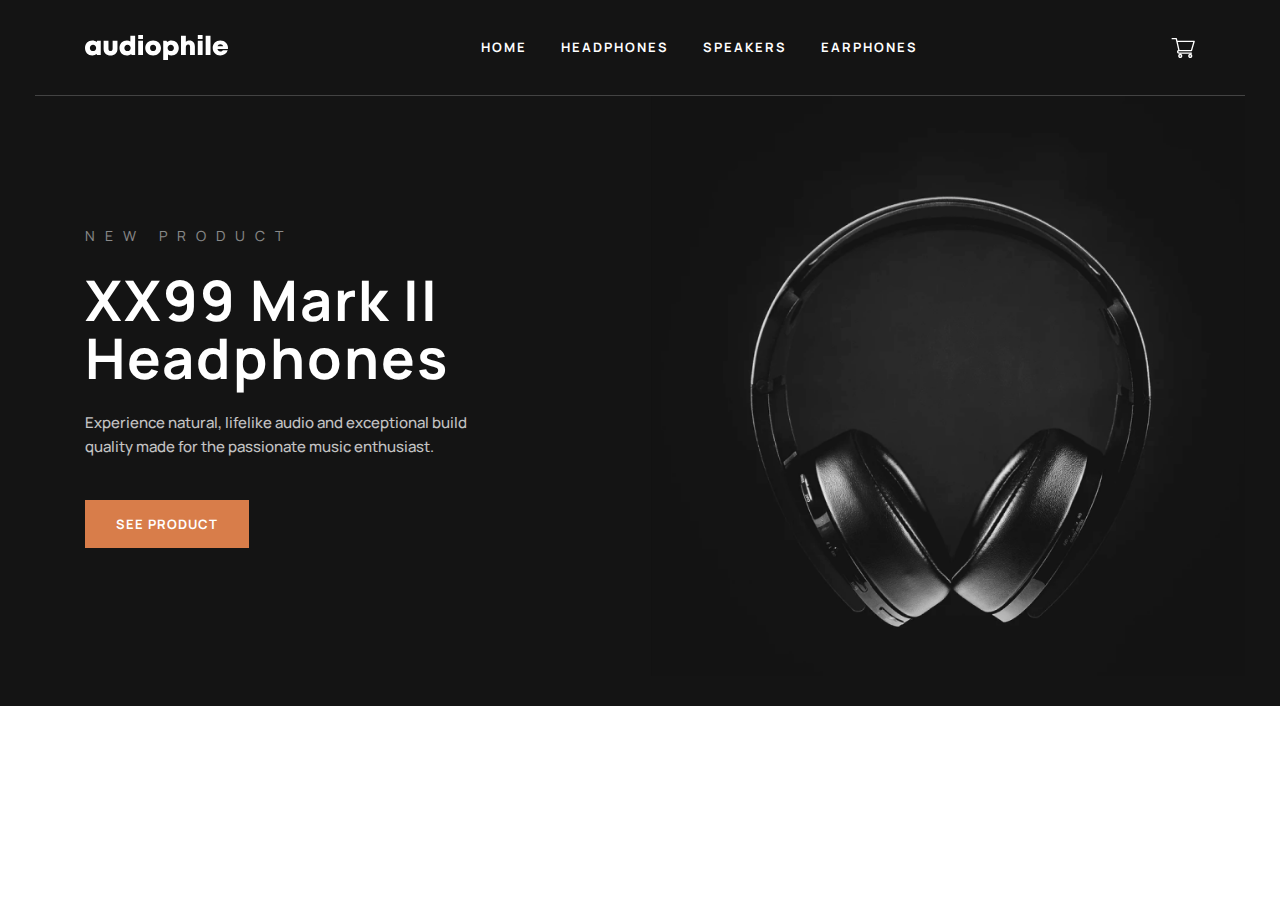
<file: index.html>
<!DOCTYPE html>
<html lang="en">
  <head>
    <meta charset="UTF-8" />
    <meta name="viewport" content="width=device-width, initial-scale=1.0" />
    <title>Project Name</title>
    <link rel="stylesheet" href="./css/style.css" />
    <link rel="stylesheet" href="https://cdnjs.cloudflare.com/ajax/libs/font-awesome/6.4.2/css/all.min.css" integrity="sha512-z3gLpd7yknf1YoNbCzqRKc4qyor8gaKU1qmn+CShxbuBusANI9QpRohGBreCFkKxLhei6S9CQXFEbbKuqLg0DA==" crossorigin="anonymous" referrerpolicy="no-referrer" />
  </head>
  <body>
    <!-- HEADER START -->
    <header class="header">
      <div class="header__container container">

        <button class="header__nav__container">
            <i class="fa-solid fa-bars"></i>
        </button>

        <!-- LOGO -->
        <a class="site-logo" href="">
          <img
            class="site-logo__image"
            src="./images/audiophile-white-logo.svg"
            alt="audiophile-white-logo"
            width="143"
            height="25"
          />
        </a>

        <!-- NAVBAR -->
        <nav class="sitenav">
          <ul class="sitenav__list">
            <li><a href="">Home</a></li>
            <li><a href="">HEADPHONES</a></li>
            <li><a href="">SPEAKERS</a></li>
            <li><a href="">EARPHONES</a></li>
          </ul>
        </nav>

        <!-- SHOP ICON -->
        <button class="header__btn">
          <img
            class="header__btn__image"
            src="./images/shopping-icon.svg"
            alt=""
          />
        </button>
        
      </div>
    </header>
    <!-- HEADER END -->

    <!-- MAIN START-->
    <main class="main">
      <section class="hero">
        <div class="hero__container container">
          <div class="hero__content">
            <p class="hero__overline overline">NEW PRODUCT</p>
            <h1 class="hero__title">XX99 Mark II Headphones</h1>
            <p class="hero__description">Experience natural, lifelike audio and exceptional build quality made for the passionate music enthusiast.</p>
            <a  class="hero__btn btn brown-btn" href="">See Product</a>
          </div>
        </div>
      </section>
    </main>
    <!-- MAIN END-->

    <!-- FOOTER START -->
    <footer class="footer"></footer>
    <!-- FOOTER END -->
  </body>
</html>
</file>
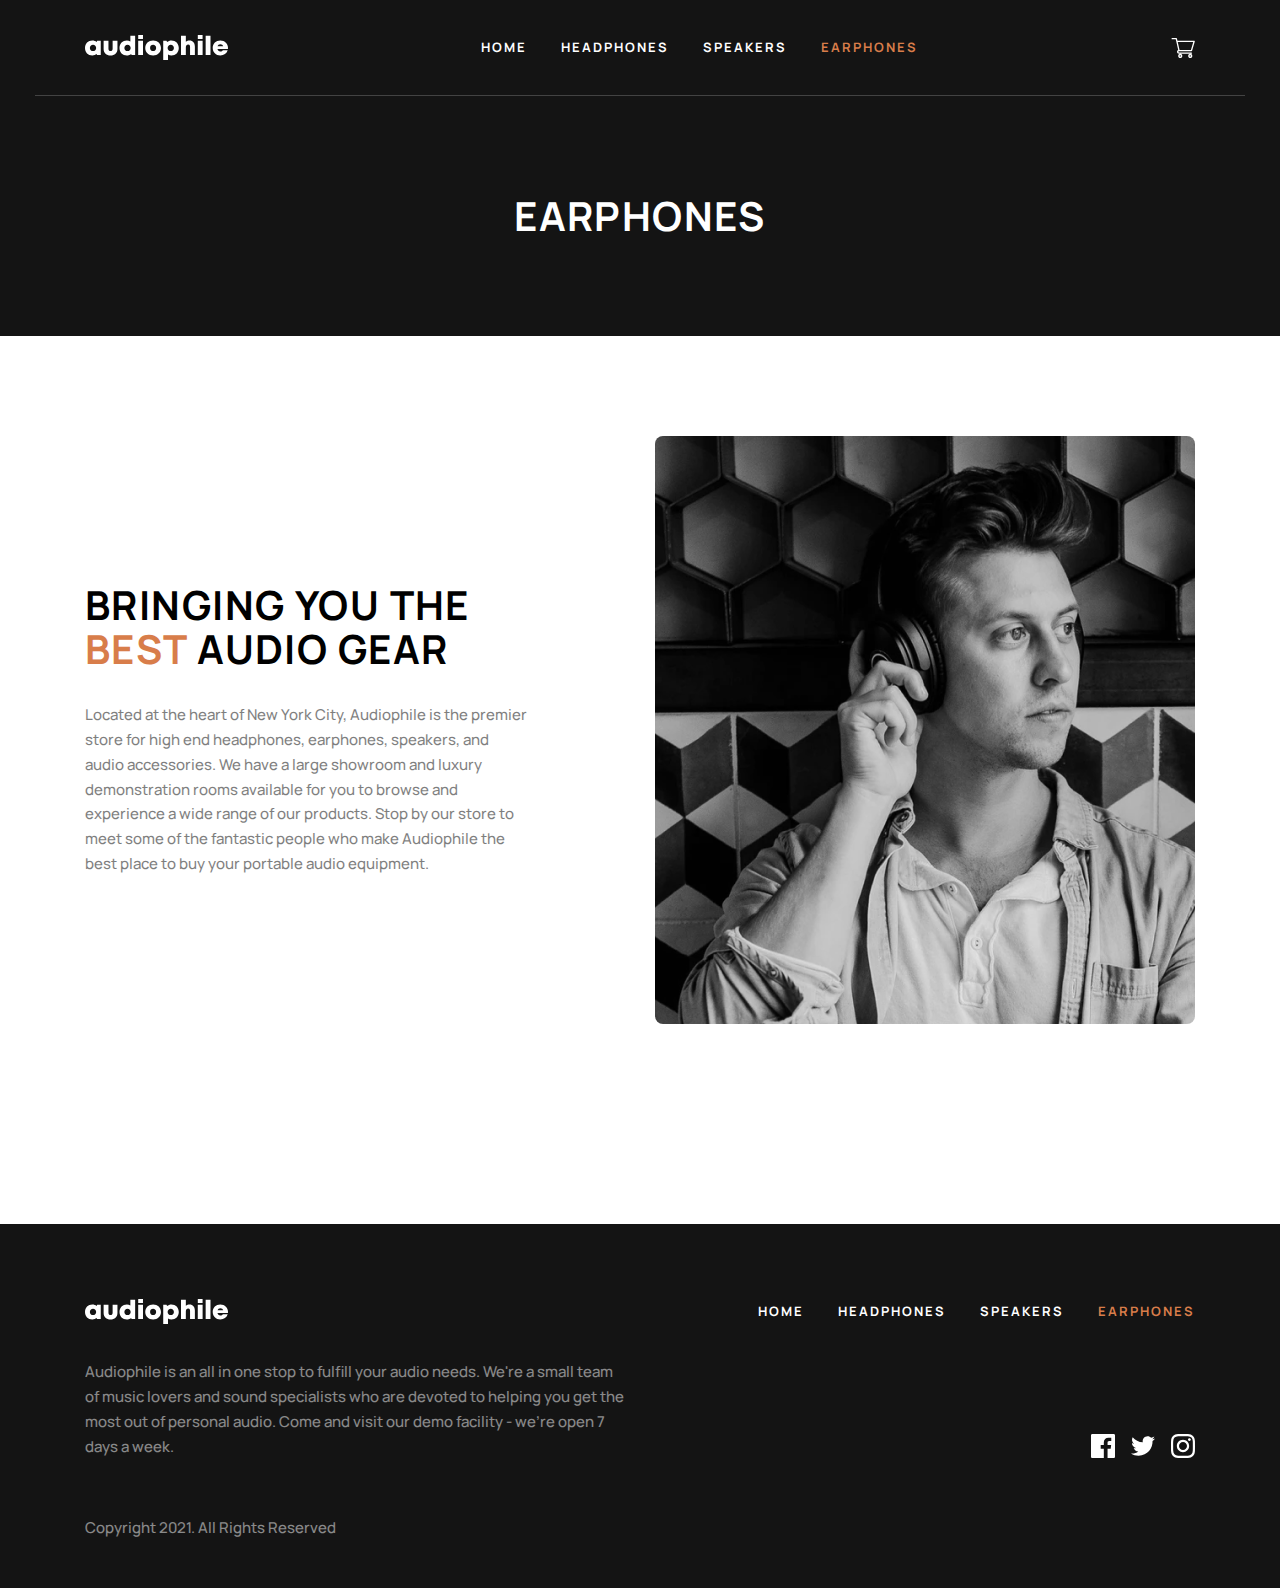
<file: earphones.html>
<!DOCTYPE html>
<html lang="en">
  <head>
    <meta charset="UTF-8" />
    <meta name="viewport" content="width=\, initial-scale=1.0" />
    <title>Speakers</title>
    <link rel="stylesheet" href="./css/style.css" />
    <link rel="stylesheet" href="https://cdnjs.cloudflare.com/ajax/libs/font-awesome/6.4.2/css/all.min.css" integrity="sha512-z3gLpd7yknf1YoNbCzqRKc4qyor8gaKU1qmn+CShxbuBusANI9QpRohGBreCFkKxLhei6S9CQXFEbbKuqLg0DA==" crossorigin="anonymous" referrerpolicy="no-referrer" />
  </head>
  <body>
    <!-- HEADER START -->
    <header class="header">
      <div class="header__container container">
        <button class="header__nav__container">
          <i class="fa-solid fa-bars"></i>
        </button>

        <!-- LOGO -->
        <a class="site-logo" href="./index.html">
          <img
            class="site-logo__image"
            src="./images/audiophile-white-logo.svg"
            alt="audiophile-white-logo"
            width="143"
            height="25"
          />
        </a>

        <!-- NAVBAR -->
        <nav class="sitenav">
          <ul class="sitenav__list">
            <li><a href="./index.html">Home</a></li>
            <li><a href="./headphone.html">HEADPHONES</a></li>
            <li><a href="./speakers.html">SPEAKERS</a></li>
            <li><a id="active" href="#">EARPHONES</a></li>
          </ul>
        </nav>

        <!-- SHOP ICON -->
        <button class="header__btn">
          <img
            class="header__btn__image"
            src="./images/shopping-icon.svg"
            alt=""
          />
        </button>
      </div>
    </header>
    <main class="main">
      <section class="hero__category">
        <div class="hero__category__container container">
          <h2 class="hero__category__title">
            EARPHONES</h2>
        </div>
      </section>


      <!-- GLOBAL ARTICLE START -->
      <article class="global__info">
        <div class="global__info__container container">
          <div class="global__info__content">
            <h2 class="global__info__title">Bringing you the <span class="brown-text">best</span> audio gear</h2>
            <p class="global__info__description">Located at the heart of New York City, Audiophile is the premier store for high end headphones, earphones, speakers, and audio accessories. We have a large showroom and luxury demonstration rooms available for you to browse and experience a wide range of our products. Stop by our store to meet some of the fantastic people who make Audiophile the best place to buy your portable audio equipment.</p>
          </div>

          <picture>

            <source media="(max-width: 480px)" srcset="./images/global-info-image.png">
            <source media="(max-width: 996px)" srcset="./images/global-info-image-tablet.png">

            <img class="global__info__image" src="./images/global-info-image.png" alt="A man listing songs with a earphones" width="540" height="588">
          </picture>
        </div>
      </article>
      <!-- GLOBAL ARTICLE END -->
    </main>

    <!-- FOOTER START -->
    <footer class="footer">
      <div class="footer__container container">
        <div class="footer__nav">
          <a class="site-logo" href="">
            <img
              class="site-logo__image"
              src="./images/audiophile-white-logo.svg"
              alt="audiophile-white-logo"
              width="143"
              height="25"
            />
          </a>

          <!-- NAVBAR -->
          <nav class="sitenav">
            <ul class="sitenav__list">
              <li><a href="./index.html">Home</a></li>
              <li><a href="./headphone.html">HEADPHONES</a></li>
              <li><a href="./speakers.html">SPEAKERS</a></li>
              <li><a id="active" href="#">EARPHONES</a></li>
            </ul>
          </nav>
        </div>
        <div class="footer__info">
          <div class="footer__content">
            <p class="footer__description">
              Audiophile is an all in one stop to fulfill your audio needs.
              We're a small team of music lovers and sound specialists who are
              devoted to helping you get the most out of personal audio. Come
              and visit our demo facility - we’re open 7 days a week.
            </p>
            <p class="footer__copyright">Copyright 2021. All Rights Reserved</p>
          </div>
          <div class="footer__social__wrapper">
            <ul class="footer__social__list">
              <li class="footer__social__item">
                <a href="">
                  <svg
                    xmlns="http://www.w3.org/2000/svg"
                    width="24"
                    height="24"
                    viewBox="0 0 24 24"
                    fill="none"
                  >
                    <path
                      d="M22.675 0H1.325C0.593 0 0 0.593 0 1.325V22.676C0 23.407 0.593 24 1.325 24H12.82V14.706H9.692V11.084H12.82V8.413C12.82 5.313 14.713 3.625 17.479 3.625C18.804 3.625 19.942 3.724 20.274 3.768V7.008L18.356 7.009C16.852 7.009 16.561 7.724 16.561 8.772V11.085H20.148L19.681 14.707H16.561V24H22.677C23.407 24 24 23.407 24 22.675V1.325C24 0.593 23.407 0 22.675 0Z"
                      fill="white"
                    />
                  </svg>
                </a>
              </li>
              <li class="footer__social__item">
                <a href="">
                  <svg
                    xmlns="http://www.w3.org/2000/svg"
                    width="24"
                    height="20"
                    viewBox="0 0 24 20"
                    fill="none"
                  >
                    <path
                      d="M24 2.55705C23.117 2.94905 22.168 3.21305 21.172 3.33205C22.189 2.72305 22.97 1.75805 23.337 0.608047C22.386 1.17205 21.332 1.58205 20.21 1.80305C19.313 0.846047 18.032 0.248047 16.616 0.248047C13.437 0.248047 11.101 3.21405 11.819 6.29305C7.728 6.08805 4.1 4.12805 1.671 1.14905C0.381 3.36205 1.002 6.25705 3.194 7.72305C2.388 7.69705 1.628 7.47605 0.965 7.10705C0.911 9.38805 2.546 11.522 4.914 11.997C4.221 12.185 3.462 12.229 2.69 12.081C3.316 14.037 5.134 15.46 7.29 15.5C5.22 17.123 2.612 17.848 0 17.54C2.179 18.937 4.768 19.752 7.548 19.752C16.69 19.752 21.855 12.031 21.543 5.10605C22.505 4.41105 23.34 3.54405 24 2.55705Z"
                      fill="white"
                    />
                  </svg>
                </a>
              </li>
              <li class="footer__social__item">
                <a
                  href="
                "
                  ><svg
                    xmlns="http://www.w3.org/2000/svg"
                    width="24"
                    height="24"
                    viewBox="0 0 24 24"
                    fill="none"
                  >
                    <path
                      fill-rule="evenodd"
                      clip-rule="evenodd"
                      d="M12 0C8.741 0 8.333 0.014 7.053 0.072C2.695 0.272 0.273 2.69 0.073 7.052C0.014 8.333 0 8.741 0 12C0 15.259 0.014 15.668 0.072 16.948C0.272 21.306 2.69 23.728 7.052 23.928C8.333 23.986 8.741 24 12 24C15.259 24 15.668 23.986 16.948 23.928C21.302 23.728 23.73 21.31 23.927 16.948C23.986 15.668 24 15.259 24 12C24 8.741 23.986 8.333 23.928 7.053C23.732 2.699 21.311 0.273 16.949 0.073C15.668 0.014 15.259 0 12 0ZM12 2.163C15.204 2.163 15.584 2.175 16.85 2.233C20.102 2.381 21.621 3.924 21.769 7.152C21.827 8.417 21.838 8.797 21.838 12.001C21.838 15.206 21.826 15.585 21.769 16.85C21.62 20.075 20.105 21.621 16.85 21.769C15.584 21.827 15.206 21.839 12 21.839C8.796 21.839 8.416 21.827 7.151 21.769C3.891 21.62 2.38 20.07 2.232 16.849C2.174 15.584 2.162 15.205 2.162 12C2.162 8.796 2.175 8.417 2.232 7.151C2.381 3.924 3.896 2.38 7.151 2.232C8.417 2.175 8.796 2.163 12 2.163ZM5.838 12C5.838 8.597 8.597 5.838 12 5.838C15.403 5.838 18.162 8.597 18.162 12C18.162 15.404 15.403 18.163 12 18.163C8.597 18.163 5.838 15.403 5.838 12ZM12 16C9.791 16 8 14.21 8 12C8 9.791 9.791 8 12 8C14.209 8 16 9.791 16 12C16 14.21 14.209 16 12 16ZM16.965 5.595C16.965 4.8 17.61 4.155 18.406 4.155C19.201 4.155 19.845 4.8 19.845 5.595C19.845 6.39 19.201 7.035 18.406 7.035C17.61 7.035 16.965 6.39 16.965 5.595Z"
                      fill="white"
                    />
                  </svg>
                </a>
              </li>
            </ul>
          </div>
        </div>
      </div>
    </footer>
    <!-- FOOTER END -->
  </body>
</html>
</file>
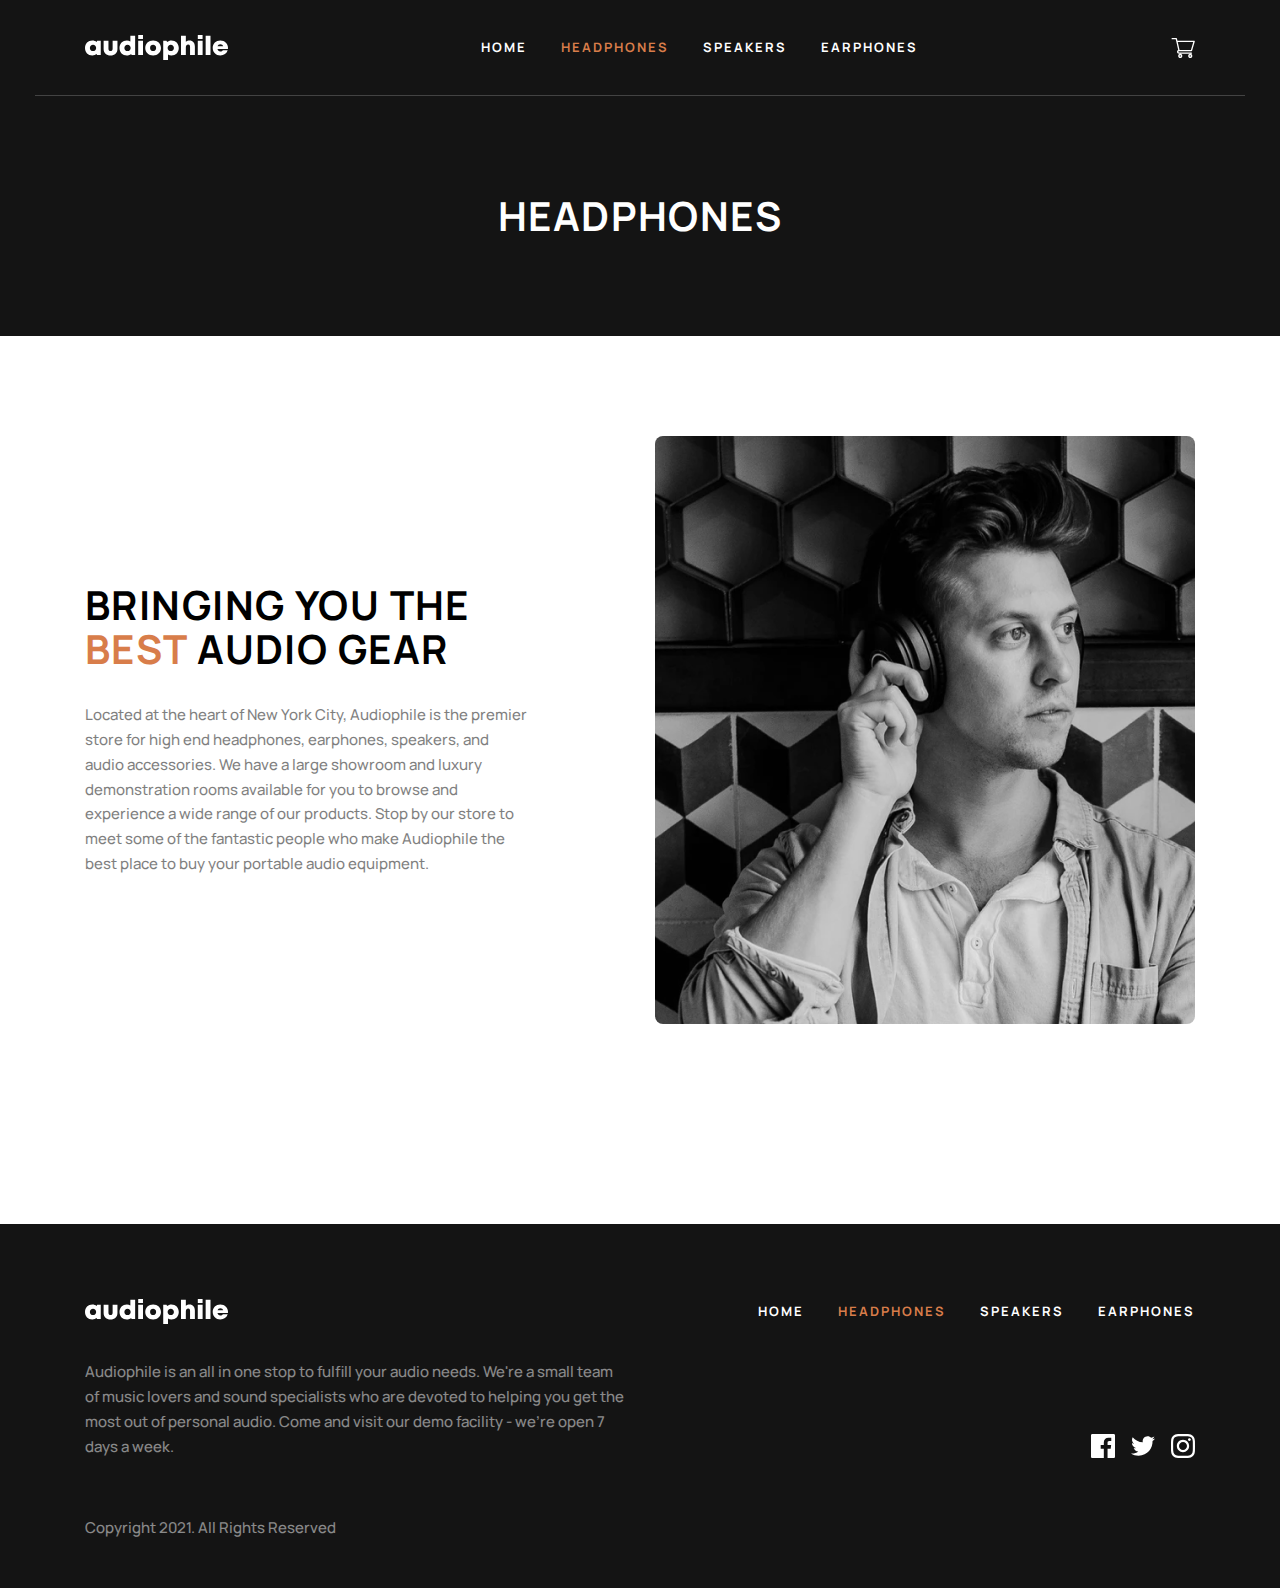
<file: headphone.html>
<!DOCTYPE html>
<html lang="en">
  <head>
    <meta charset="UTF-8" />
    <meta name="viewport" content="width=\, initial-scale=1.0" />
    <title>Headphones</title>
    <link rel="stylesheet" href="./css/style.css" />
    <link rel="stylesheet" href="https://cdnjs.cloudflare.com/ajax/libs/font-awesome/6.4.2/css/all.min.css" integrity="sha512-z3gLpd7yknf1YoNbCzqRKc4qyor8gaKU1qmn+CShxbuBusANI9QpRohGBreCFkKxLhei6S9CQXFEbbKuqLg0DA==" crossorigin="anonymous" referrerpolicy="no-referrer" />
  </head>
  <body>
    <!-- HEADER START -->
    <header class="header">
      <div class="header__container container">
        <button class="header__nav__container">
          <i class="fa-solid fa-bars"></i>
        </button>

        <!-- LOGO -->
        <a class="site-logo" href="./index.html">
          <img
            class="site-logo__image"
            src="./images/audiophile-white-logo.svg"
            alt="audiophile-white-logo"
            width="143"
            height="25"
          />
        </a>

        <!-- NAVBAR -->
        <nav class="sitenav">
          <ul class="sitenav__list">
            <li><a href="./index.html">Home</a></li>
            <li><a id="active" href="#">HEADPHONES</a></li>
            <li><a href="./speakers.html">SPEAKERS</a></li>
            <li><a href="./earphones.html">EARPHONES</a></li>
          </ul>
        </nav>

        <!-- SHOP ICON -->
        <button class="header__btn">
          <img
            class="header__btn__image"
            src="./images/shopping-icon.svg"
            alt=""
          />
        </button>
      </div>
    </header>

    <!-- MAIN START -->
    <main class="main">
      <section class="hero__category">
        <div class="hero__category__container container">
          <h2 class="hero__category__title">HEADPHONES</h2>
        </div>
      </section>

       <!-- GLOBAL ARTICLE START -->
       <article class="global__info">
        <div class="global__info__container container">
          <div class="global__info__content">
            <h2 class="global__info__title">Bringing you the <span class="brown-text">best</span> audio gear</h2>
            <p class="global__info__description">Located at the heart of New York City, Audiophile is the premier store for high end headphones, earphones, speakers, and audio accessories. We have a large showroom and luxury demonstration rooms available for you to browse and experience a wide range of our products. Stop by our store to meet some of the fantastic people who make Audiophile the best place to buy your portable audio equipment.</p>
          </div>

          <picture>

            <source media="(max-width: 480px)" srcset="./images/global-info-image.png">
            <source media="(max-width: 996px)" srcset="./images/global-info-image-tablet.png">

            <img class="global__info__image" src="./images/global-info-image.png" alt="A man listing songs with a earphones" width="540" height="588">
          </picture>
        </div>
      </article>

      <!-- GLOBAL ARTICLE END -->
    </main>
    <!-- MAIN END -->



    <!-- FOOTER START -->
    <footer class="footer">
      <div class="footer__container container">
        <div class="footer__nav">
          <a class="site-logo" href="">
            <img
              class="site-logo__image"
              src="./images/audiophile-white-logo.svg"
              alt="audiophile-white-logo"
              width="143"
              height="25"
            />
          </a>

          <!-- NAVBAR -->
          <nav class="sitenav">
            <ul class="sitenav__list">
              <li><a href="./index.html">Home</a></li>
              <li><a id="active" href="#">HEADPHONES</a></li>
              <li><a href="./speakers.html">SPEAKERS</a></li>
              <li><a href="./earphones.html">EARPHONES</a></li>
            </ul>
          </nav>
        </div>
        <div class="footer__info">
          <div class="footer__content">
            <p class="footer__description">
              Audiophile is an all in one stop to fulfill your audio needs.
              We're a small team of music lovers and sound specialists who are
              devoted to helping you get the most out of personal audio. Come
              and visit our demo facility - we’re open 7 days a week.
            </p>
            <p class="footer__copyright">Copyright 2021. All Rights Reserved</p>
          </div>
          <div class="footer__social__wrapper">
            <ul class="footer__social__list">
              <li class="footer__social__item">
                <a href="">
                  <svg
                    xmlns="http://www.w3.org/2000/svg"
                    width="24"
                    height="24"
                    viewBox="0 0 24 24"
                    fill="none"
                  >
                    <path
                      d="M22.675 0H1.325C0.593 0 0 0.593 0 1.325V22.676C0 23.407 0.593 24 1.325 24H12.82V14.706H9.692V11.084H12.82V8.413C12.82 5.313 14.713 3.625 17.479 3.625C18.804 3.625 19.942 3.724 20.274 3.768V7.008L18.356 7.009C16.852 7.009 16.561 7.724 16.561 8.772V11.085H20.148L19.681 14.707H16.561V24H22.677C23.407 24 24 23.407 24 22.675V1.325C24 0.593 23.407 0 22.675 0Z"
                      fill="white"
                    />
                  </svg>
                </a>
              </li>
              <li class="footer__social__item">
                <a href="">
                  <svg
                    xmlns="http://www.w3.org/2000/svg"
                    width="24"
                    height="20"
                    viewBox="0 0 24 20"
                    fill="none"
                  >
                    <path
                      d="M24 2.55705C23.117 2.94905 22.168 3.21305 21.172 3.33205C22.189 2.72305 22.97 1.75805 23.337 0.608047C22.386 1.17205 21.332 1.58205 20.21 1.80305C19.313 0.846047 18.032 0.248047 16.616 0.248047C13.437 0.248047 11.101 3.21405 11.819 6.29305C7.728 6.08805 4.1 4.12805 1.671 1.14905C0.381 3.36205 1.002 6.25705 3.194 7.72305C2.388 7.69705 1.628 7.47605 0.965 7.10705C0.911 9.38805 2.546 11.522 4.914 11.997C4.221 12.185 3.462 12.229 2.69 12.081C3.316 14.037 5.134 15.46 7.29 15.5C5.22 17.123 2.612 17.848 0 17.54C2.179 18.937 4.768 19.752 7.548 19.752C16.69 19.752 21.855 12.031 21.543 5.10605C22.505 4.41105 23.34 3.54405 24 2.55705Z"
                      fill="white"
                    />
                  </svg>
                </a>
              </li>
              <li class="footer__social__item">
                <a
                  href="
                "
                  ><svg
                    xmlns="http://www.w3.org/2000/svg"
                    width="24"
                    height="24"
                    viewBox="0 0 24 24"
                    fill="none"
                  >
                    <path
                      fill-rule="evenodd"
                      clip-rule="evenodd"
                      d="M12 0C8.741 0 8.333 0.014 7.053 0.072C2.695 0.272 0.273 2.69 0.073 7.052C0.014 8.333 0 8.741 0 12C0 15.259 0.014 15.668 0.072 16.948C0.272 21.306 2.69 23.728 7.052 23.928C8.333 23.986 8.741 24 12 24C15.259 24 15.668 23.986 16.948 23.928C21.302 23.728 23.73 21.31 23.927 16.948C23.986 15.668 24 15.259 24 12C24 8.741 23.986 8.333 23.928 7.053C23.732 2.699 21.311 0.273 16.949 0.073C15.668 0.014 15.259 0 12 0ZM12 2.163C15.204 2.163 15.584 2.175 16.85 2.233C20.102 2.381 21.621 3.924 21.769 7.152C21.827 8.417 21.838 8.797 21.838 12.001C21.838 15.206 21.826 15.585 21.769 16.85C21.62 20.075 20.105 21.621 16.85 21.769C15.584 21.827 15.206 21.839 12 21.839C8.796 21.839 8.416 21.827 7.151 21.769C3.891 21.62 2.38 20.07 2.232 16.849C2.174 15.584 2.162 15.205 2.162 12C2.162 8.796 2.175 8.417 2.232 7.151C2.381 3.924 3.896 2.38 7.151 2.232C8.417 2.175 8.796 2.163 12 2.163ZM5.838 12C5.838 8.597 8.597 5.838 12 5.838C15.403 5.838 18.162 8.597 18.162 12C18.162 15.404 15.403 18.163 12 18.163C8.597 18.163 5.838 15.403 5.838 12ZM12 16C9.791 16 8 14.21 8 12C8 9.791 9.791 8 12 8C14.209 8 16 9.791 16 12C16 14.21 14.209 16 12 16ZM16.965 5.595C16.965 4.8 17.61 4.155 18.406 4.155C19.201 4.155 19.845 4.8 19.845 5.595C19.845 6.39 19.201 7.035 18.406 7.035C17.61 7.035 16.965 6.39 16.965 5.595Z"
                      fill="white"
                    />
                  </svg>
                </a>
              </li>
            </ul>
          </div>
        </div>
      </div>
    </footer>
    <!-- FOOTER END -->
  </body>
</html>
</file>
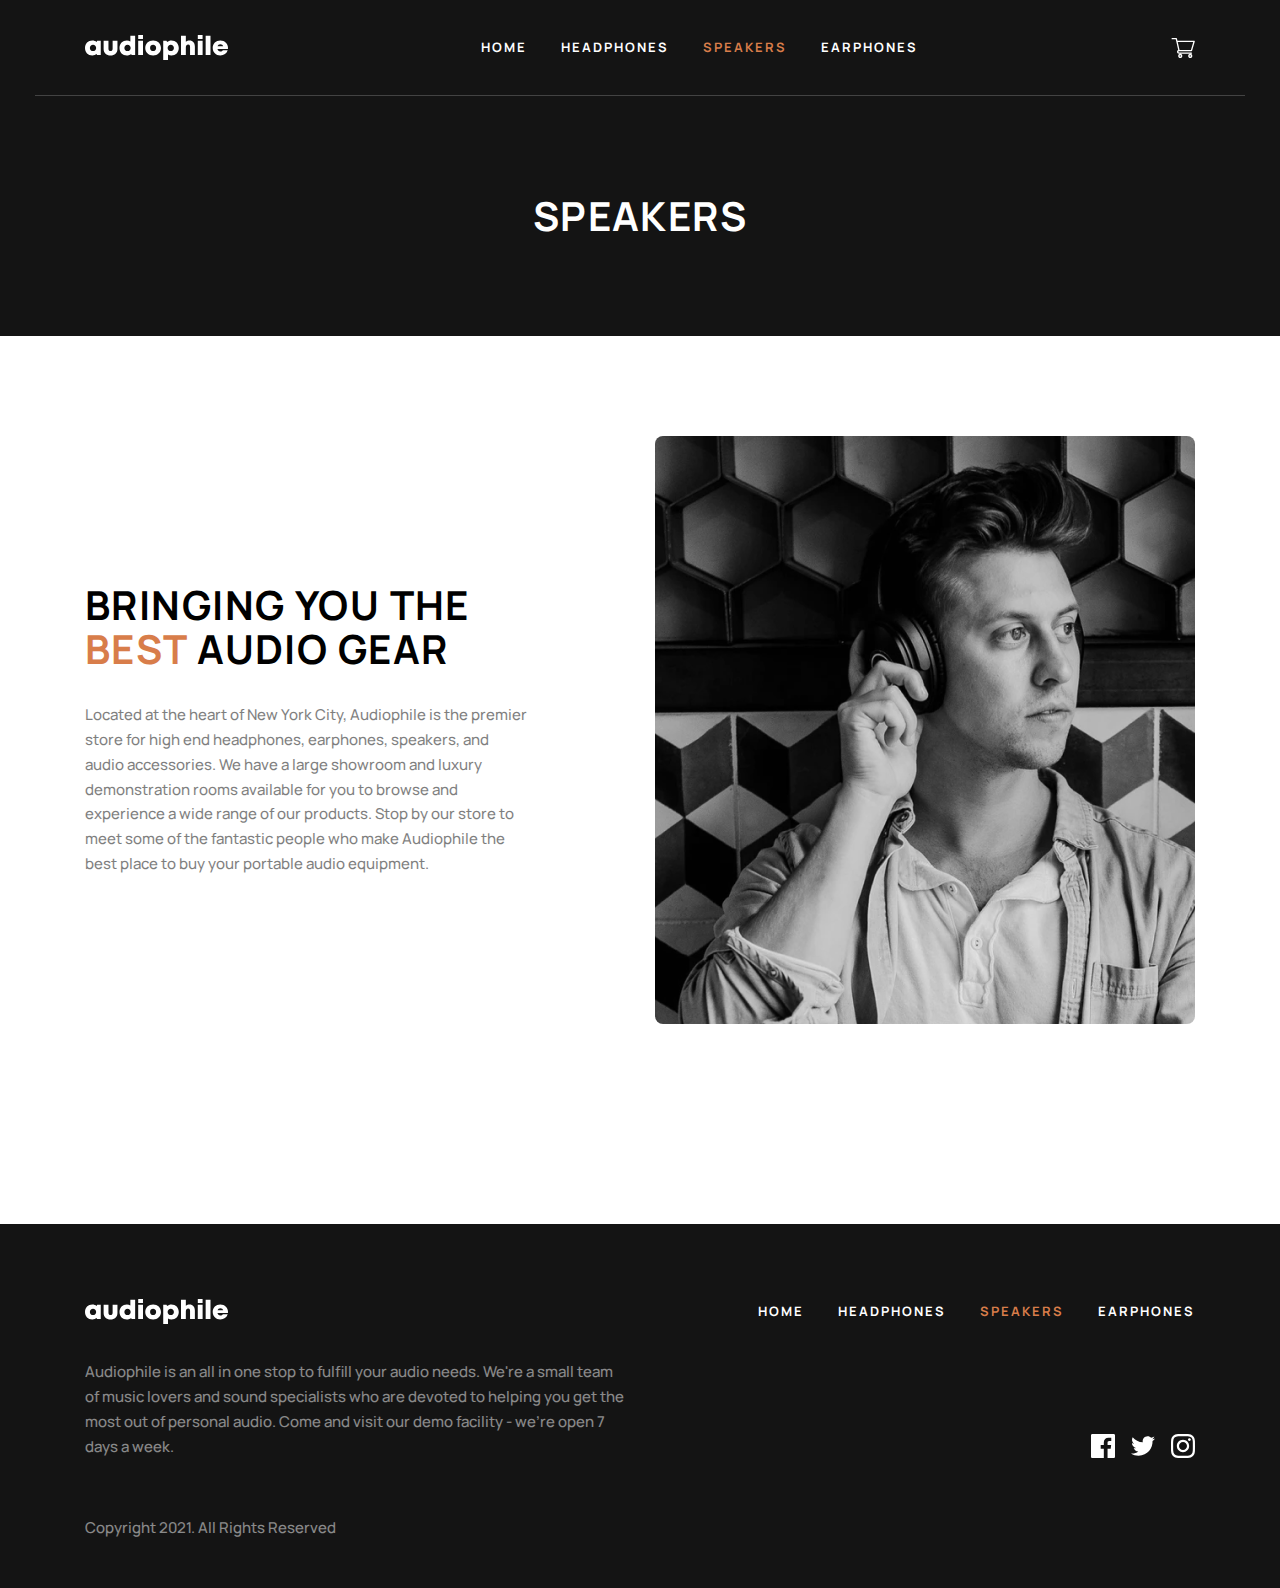
<file: speakers.html>
<!DOCTYPE html>
<html lang="en">
  <head>
    <meta charset="UTF-8" />
    <meta name="viewport" content="width=\, initial-scale=1.0" />
    <title>Speakers</title>
    <link rel="stylesheet" href="./css/style.css" />
    <link rel="stylesheet" href="https://cdnjs.cloudflare.com/ajax/libs/font-awesome/6.4.2/css/all.min.css" integrity="sha512-z3gLpd7yknf1YoNbCzqRKc4qyor8gaKU1qmn+CShxbuBusANI9QpRohGBreCFkKxLhei6S9CQXFEbbKuqLg0DA==" crossorigin="anonymous" referrerpolicy="no-referrer" />
  </head>
  <body>
    <!-- HEADER START -->
    <header class="header">
      <div class="header__container container">
        <button class="header__nav__container">
          <i class="fa-solid fa-bars"></i>
        </button>

        <!-- LOGO -->
        <a class="site-logo" href="./index.html">
          <img
            class="site-logo__image"
            src="./images/audiophile-white-logo.svg"
            alt="audiophile-white-logo"
            width="143"
            height="25"
          />
        </a>

        <!-- NAVBAR -->
        <nav class="sitenav">
          <ul class="sitenav__list">
            <li><a href="./index.html">Home</a></li>
            <li><a href="./headphone.html">HEADPHONES</a></li>
            <li><a id="active" href="#">SPEAKERS</a></li>
            <li><a href="./earphones.html">EARPHONES</a></li>
          </ul>
        </nav>

        <!-- SHOP ICON -->
        <button class="header__btn">
          <img
            class="header__btn__image"
            src="./images/shopping-icon.svg"
            alt=""
          />
        </button>
      </div>
    </header>
    <main class="main">
      <section class="hero__category">
        <div class="hero__category__container container">
          <h2 class="hero__category__title">
            SPEAKERS</h2>
        </div>
      </section>


      <!-- GLOBAL ARTICLE START -->
      <article class="global__info">
        <div class="global__info__container container">
          <div class="global__info__content">
            <h2 class="global__info__title">Bringing you the <span class="brown-text">best</span> audio gear</h2>
            <p class="global__info__description">Located at the heart of New York City, Audiophile is the premier store for high end headphones, earphones, speakers, and audio accessories. We have a large showroom and luxury demonstration rooms available for you to browse and experience a wide range of our products. Stop by our store to meet some of the fantastic people who make Audiophile the best place to buy your portable audio equipment.</p>
          </div>

          <picture>

            <source media="(max-width: 480px)" srcset="./images/global-info-image.png">
            <source media="(max-width: 996px)" srcset="./images/global-info-image-tablet.png">

            <img class="global__info__image" src="./images/global-info-image.png" alt="A man listing songs with a earphones" width="540" height="588">
          </picture>
        </div>
      </article>

      <!-- GLOBAL ARTICLE END -->

    </main>


    <!-- FOOTER START -->
    <footer class="footer">
      <div class="footer__container container">
        <div class="footer__nav">
          <a class="site-logo" href="">
            <img
              class="site-logo__image"
              src="./images/audiophile-white-logo.svg"
              alt="audiophile-white-logo"
              width="143"
              height="25"
            />
          </a>

          <!-- NAVBAR -->
          <nav class="sitenav">
            <ul class="sitenav__list">
              <li><a href="./index.html">Home</a></li>
              <li><a href="./headphone.html">HEADPHONES</a></li>
              <li><a id="active" href="#">SPEAKERS</a></li>
              <li><a href="./earphones.html">EARPHONES</a></li>
            </ul>
          </nav>
        </div>
        <div class="footer__info">
          <div class="footer__content">
            <p class="footer__description">
              Audiophile is an all in one stop to fulfill your audio needs.
              We're a small team of music lovers and sound specialists who are
              devoted to helping you get the most out of personal audio. Come
              and visit our demo facility - we’re open 7 days a week.
            </p>
            <p class="footer__copyright">Copyright 2021. All Rights Reserved</p>
          </div>
          <div class="footer__social__wrapper">
            <ul class="footer__social__list">
              <li class="footer__social__item">
                <a href="">
                  <svg
                    xmlns="http://www.w3.org/2000/svg"
                    width="24"
                    height="24"
                    viewBox="0 0 24 24"
                    fill="none"
                  >
                    <path
                      d="M22.675 0H1.325C0.593 0 0 0.593 0 1.325V22.676C0 23.407 0.593 24 1.325 24H12.82V14.706H9.692V11.084H12.82V8.413C12.82 5.313 14.713 3.625 17.479 3.625C18.804 3.625 19.942 3.724 20.274 3.768V7.008L18.356 7.009C16.852 7.009 16.561 7.724 16.561 8.772V11.085H20.148L19.681 14.707H16.561V24H22.677C23.407 24 24 23.407 24 22.675V1.325C24 0.593 23.407 0 22.675 0Z"
                      fill="white"
                    />
                  </svg>
                </a>
              </li>
              <li class="footer__social__item">
                <a href="">
                  <svg
                    xmlns="http://www.w3.org/2000/svg"
                    width="24"
                    height="20"
                    viewBox="0 0 24 20"
                    fill="none"
                  >
                    <path
                      d="M24 2.55705C23.117 2.94905 22.168 3.21305 21.172 3.33205C22.189 2.72305 22.97 1.75805 23.337 0.608047C22.386 1.17205 21.332 1.58205 20.21 1.80305C19.313 0.846047 18.032 0.248047 16.616 0.248047C13.437 0.248047 11.101 3.21405 11.819 6.29305C7.728 6.08805 4.1 4.12805 1.671 1.14905C0.381 3.36205 1.002 6.25705 3.194 7.72305C2.388 7.69705 1.628 7.47605 0.965 7.10705C0.911 9.38805 2.546 11.522 4.914 11.997C4.221 12.185 3.462 12.229 2.69 12.081C3.316 14.037 5.134 15.46 7.29 15.5C5.22 17.123 2.612 17.848 0 17.54C2.179 18.937 4.768 19.752 7.548 19.752C16.69 19.752 21.855 12.031 21.543 5.10605C22.505 4.41105 23.34 3.54405 24 2.55705Z"
                      fill="white"
                    />
                  </svg>
                </a>
              </li>
              <li class="footer__social__item">
                <a
                  href="
                "
                  ><svg
                    xmlns="http://www.w3.org/2000/svg"
                    width="24"
                    height="24"
                    viewBox="0 0 24 24"
                    fill="none"
                  >
                    <path
                      fill-rule="evenodd"
                      clip-rule="evenodd"
                      d="M12 0C8.741 0 8.333 0.014 7.053 0.072C2.695 0.272 0.273 2.69 0.073 7.052C0.014 8.333 0 8.741 0 12C0 15.259 0.014 15.668 0.072 16.948C0.272 21.306 2.69 23.728 7.052 23.928C8.333 23.986 8.741 24 12 24C15.259 24 15.668 23.986 16.948 23.928C21.302 23.728 23.73 21.31 23.927 16.948C23.986 15.668 24 15.259 24 12C24 8.741 23.986 8.333 23.928 7.053C23.732 2.699 21.311 0.273 16.949 0.073C15.668 0.014 15.259 0 12 0ZM12 2.163C15.204 2.163 15.584 2.175 16.85 2.233C20.102 2.381 21.621 3.924 21.769 7.152C21.827 8.417 21.838 8.797 21.838 12.001C21.838 15.206 21.826 15.585 21.769 16.85C21.62 20.075 20.105 21.621 16.85 21.769C15.584 21.827 15.206 21.839 12 21.839C8.796 21.839 8.416 21.827 7.151 21.769C3.891 21.62 2.38 20.07 2.232 16.849C2.174 15.584 2.162 15.205 2.162 12C2.162 8.796 2.175 8.417 2.232 7.151C2.381 3.924 3.896 2.38 7.151 2.232C8.417 2.175 8.796 2.163 12 2.163ZM5.838 12C5.838 8.597 8.597 5.838 12 5.838C15.403 5.838 18.162 8.597 18.162 12C18.162 15.404 15.403 18.163 12 18.163C8.597 18.163 5.838 15.403 5.838 12ZM12 16C9.791 16 8 14.21 8 12C8 9.791 9.791 8 12 8C14.209 8 16 9.791 16 12C16 14.21 14.209 16 12 16ZM16.965 5.595C16.965 4.8 17.61 4.155 18.406 4.155C19.201 4.155 19.845 4.8 19.845 5.595C19.845 6.39 19.201 7.035 18.406 7.035C17.61 7.035 16.965 6.39 16.965 5.595Z"
                      fill="white"
                    />
                  </svg>
                </a>
              </li>
            </ul>
          </div>
        </div>
      </div>
    </footer>
    <!-- FOOTER END -->
  </body>
</html>
</file>
<file: css/style.css>
/*! normalize.css v8.0.1 | MIT License | github.com/necolas/normalize.css */
/* Document
   ========================================================================== */
/**
 * 1. Correct the line height in all browsers.
 * 2. Prevent adjustments of font size after orientation changes in iOS.
 */
html {
  line-height: 1.15; /* 1 */
  -webkit-text-size-adjust: 100%; /* 2 */
}

/* Sections
   ========================================================================== */
/**
 * Remove the margin in all browsers.
 */
body {
  margin: 0;
}

/**
 * Render the `main` element consistently in IE.
 */
main {
  display: block;
}

/**
 * Correct the font size and margin on `h1` elements within `section` and
 * `article` contexts in Chrome, Firefox, and Safari.
 */
h1 {
  font-size: 2em;
  margin: 0.67em 0;
}

/* Grouping content
   ========================================================================== */
/**
 * 1. Add the correct box sizing in Firefox.
 * 2. Show the overflow in Edge and IE.
 */
hr {
  box-sizing: content-box; /* 1 */
  height: 0; /* 1 */
  overflow: visible; /* 2 */
}

/**
 * 1. Correct the inheritance and scaling of font size in all browsers.
 * 2. Correct the odd `em` font sizing in all browsers.
 */
pre {
  font-family: monospace, monospace; /* 1 */
  font-size: 1em; /* 2 */
}

/* Text-level semantics
   ========================================================================== */
/**
 * Remove the gray background on active links in IE 10.
 */
a {
  background-color: transparent;
}

/**
 * 1. Remove the bottom border in Chrome 57-
 * 2. Add the correct text decoration in Chrome, Edge, IE, Opera, and Safari.
 */
abbr[title] {
  border-bottom: none; /* 1 */
  text-decoration: underline; /* 2 */
  -webkit-text-decoration: underline dotted;
          text-decoration: underline dotted; /* 2 */
}

/**
 * Add the correct font weight in Chrome, Edge, and Safari.
 */
b,
strong {
  font-weight: bolder;
}

/**
 * 1. Correct the inheritance and scaling of font size in all browsers.
 * 2. Correct the odd `em` font sizing in all browsers.
 */
code,
kbd,
samp {
  font-family: monospace, monospace; /* 1 */
  font-size: 1em; /* 2 */
}

/**
 * Add the correct font size in all browsers.
 */
small {
  font-size: 80%;
}

/**
 * Prevent `sub` and `sup` elements from affecting the line height in
 * all browsers.
 */
sub,
sup {
  font-size: 75%;
  line-height: 0;
  position: relative;
  vertical-align: baseline;
}

sub {
  bottom: -0.25em;
}

sup {
  top: -0.5em;
}

/* Embedded content
   ========================================================================== */
/**
 * Remove the border on images inside links in IE 10.
 */
img {
  border-style: none;
}

/* Forms
   ========================================================================== */
/**
 * 1. Change the font styles in all browsers.
 * 2. Remove the margin in Firefox and Safari.
 */
button,
input,
optgroup,
select,
textarea {
  font-family: inherit; /* 1 */
  font-size: 100%; /* 1 */
  line-height: 1.15; /* 1 */
  margin: 0; /* 2 */
}

/**
 * Show the overflow in IE.
 * 1. Show the overflow in Edge.
 */
button,
input { /* 1 */
  overflow: visible;
}

/**
 * Remove the inheritance of text transform in Edge, Firefox, and IE.
 * 1. Remove the inheritance of text transform in Firefox.
 */
button,
select { /* 1 */
  text-transform: none;
}

/**
 * Correct the inability to style clickable types in iOS and Safari.
 */
button,
[type=button],
[type=reset],
[type=submit] {
  -webkit-appearance: button;
}

/**
 * Remove the inner border and padding in Firefox.
 */
button::-moz-focus-inner,
[type=button]::-moz-focus-inner,
[type=reset]::-moz-focus-inner,
[type=submit]::-moz-focus-inner {
  border-style: none;
  padding: 0;
}

/**
 * Restore the focus styles unset by the previous rule.
 */
button:-moz-focusring,
[type=button]:-moz-focusring,
[type=reset]:-moz-focusring,
[type=submit]:-moz-focusring {
  outline: 1px dotted ButtonText;
}

/**
 * Correct the padding in Firefox.
 */
fieldset {
  padding: 0.35em 0.75em 0.625em;
}

/**
 * 1. Correct the text wrapping in Edge and IE.
 * 2. Correct the color inheritance from `fieldset` elements in IE.
 * 3. Remove the padding so developers are not caught out when they zero out
 *    `fieldset` elements in all browsers.
 */
legend {
  box-sizing: border-box; /* 1 */
  color: inherit; /* 2 */
  display: table; /* 1 */
  max-width: 100%; /* 1 */
  padding: 0; /* 3 */
  white-space: normal; /* 1 */
}

/**
 * Add the correct vertical alignment in Chrome, Firefox, and Opera.
 */
progress {
  vertical-align: baseline;
}

/**
 * Remove the default vertical scrollbar in IE 10+.
 */
textarea {
  overflow: auto;
}

/**
 * 1. Add the correct box sizing in IE 10.
 * 2. Remove the padding in IE 10.
 */
[type=checkbox],
[type=radio] {
  box-sizing: border-box; /* 1 */
  padding: 0; /* 2 */
}

/**
 * Correct the cursor style of increment and decrement buttons in Chrome.
 */
[type=number]::-webkit-inner-spin-button,
[type=number]::-webkit-outer-spin-button {
  height: auto;
}

/**
 * 1. Correct the odd appearance in Chrome and Safari.
 * 2. Correct the outline style in Safari.
 */
[type=search] {
  -webkit-appearance: textfield; /* 1 */
  outline-offset: -2px; /* 2 */
}

/**
 * Remove the inner padding in Chrome and Safari on macOS.
 */
[type=search]::-webkit-search-decoration {
  -webkit-appearance: none;
}

/**
 * 1. Correct the inability to style clickable types in iOS and Safari.
 * 2. Change font properties to `inherit` in Safari.
 */
::-webkit-file-upload-button {
  -webkit-appearance: button; /* 1 */
  font: inherit; /* 2 */
}

/* Interactive
   ========================================================================== */
/*
 * Add the correct display in Edge, IE 10+, and Firefox.
 */
details {
  display: block;
}

/*
 * Add the correct display in all browsers.
 */
summary {
  display: list-item;
}

/* Misc
   ========================================================================== */
/**
 * Add the correct display in IE 10+.
 */
template {
  display: none;
}

/**
 * Add the correct display in IE 10.
 */
[hidden] {
  display: none;
}

*, *::after, *::before {
  margin: 0;
  padding: 0;
  box-sizing: border-box;
}

html {
  scroll-behavior: smooth;
  font-size: 62.5%;
  height: 100%;
}

img {
  display: flex;
  -o-object-fit: cover;
     object-fit: cover; /* contain */
}

a {
  text-decoration: none;
  display: inline-block;
}

ul, ol {
  list-style: none;
}

h1, h2, h3, h4, h5, h6 {
  margin: 0;
}

body {
  display: flex;
  flex-direction: column;
  height: 100%;
}

.container {
  width: 100%;
  max-width: 1210px;
  margin-left: auto;
  margin-right: auto;
  padding-left: 5rem;
  padding-right: 5rem;
}

@media screen and (max-width: 610px) {
  .container {
    padding-left: 2.4rem;
    padding-right: 2.4rem;
  }
}
.hero__content {
  width: 100%;
  max-width: 100%;
}

.overline {
  font-size: 1.4rem;
  font-weight: 400;
  letter-spacing: 10px;
  text-transform: uppercase;
}

#active {
  color: #D87D4A;
}

.hero__category {
  background-color: #141414;
  color: #FFFFFF;
  padding-top: 9.8rem;
  padding-bottom: 9.8rem;
  text-align: center;
}

.brown-text {
  color: #D87D4A;
}

.global__info {
  padding-top: 10rem;
  margin-bottom: 20rem;
}

.global__info__container {
  display: flex;
  align-items: center;
  justify-content: space-between;
}

.global__info__content {
  width: 100%;
  max-width: 445px;
  margin-right: 5rem;
}

.global__info__title {
  text-transform: uppercase;
  line-height: 1.1;
  letter-spacing: 1.429px;
  margin-bottom: 3.2rem;
}

.global__info__description {
  opacity: 0.5;
}

.global__info__image {
  border-radius: 8px;
  width: 100%;
}

@media screen and (max-width: 996px) {
  .global__info__container {
    flex-direction: column-reverse;
    text-align: center;
  }
  .global__info__image {
    margin-bottom: 6.3rem;
  }
  .global__info__content {
    max-width: 573px;
    margin-right: 0;
  }
  .global__info__image {
    height: auto;
  }
}
@media screen and (max-width: 480px) {
  .global__info__image {
    width: 327px;
    height: 300px;
    -o-object-position: top;
       object-position: top;
  }
}
@font-face {
  font-display: swap;
  font-family: "Manrope";
  font-style: normal;
  font-weight: 400;
  src: url("../fonts/manrope-v14-latin-regular.woff2") format("woff2");
}
@font-face {
  font-display: swap;
  font-family: "Manrope";
  font-style: normal;
  font-weight: 500;
  src: url("../fonts/manrope-v14-latin-500.woff2") format("woff2");
}
@font-face {
  font-display: swap;
  font-family: "Manrope";
  font-style: normal;
  font-weight: 700;
  src: url("../fonts/manrope-v14-latin-700.woff2") format("woff2");
}
body {
  font-size: 1.5rem;
  font-weight: 500;
  line-height: 1.66;
  font-family: "Manrope", Arial, sans-serif;
}

h1 {
  font-size: 5.6rem;
  line-height: 1.03;
  letter-spacing: 2px;
}

h2 {
  font-size: 4rem;
  line-height: 1.1;
  letter-spacing: 1.4px;
}

h3 {
  font-size: 3.2rem;
  line-height: 1.12;
  letter-spacing: 1.4px;
}

h4 {
  font-size: 2.8rem;
  line-height: 1.12;
  letter-spacing: 1.4px;
}

h5 {
  font-size: 2.4rem;
  line-height: normal;
  letter-spacing: 1.7px;
}

h6 {
  font-size: 1.8rem;
  line-height: normal;
  letter-spacing: 1.2px;
}

.btn {
  padding: 1.5rem 3.1rem;
  font-size: 1.3rem;
  font-weight: 700;
  letter-spacing: 1px;
  text-transform: uppercase;
  line-height: normal;
}

.brown-btn {
  background-color: #D87D4A;
  color: #FFFFFF;
}

.brown-btn:hover {
  background-color: #FBAF85;
}

.black-btn {
  background-color: #FFFFFF;
  color: #000000;
  border: 1px solid #000000;
}

.black-btn:hover {
  background-color: #000000;
  color: #FFFFFF;
}

.shop-btn__inner-wrapper {
  display: flex;
  gap: 1.3rem;
  align-items: center;
}

.shop-btn__text {
  color: #000000;
  opacity: 0.5;
}

.shop-btn__icon img {
  width: 5px;
  height: 10px;
}

.shop-btn:hover .shop-btn__text {
  color: #D87D4A;
  opacity: 1;
}

.header {
  background-color: #141414;
}

.header__container {
  display: flex;
  align-items: center;
  justify-content: space-between;
  padding-top: 3.5rem;
  padding-bottom: 3.5rem;
  border-bottom: 1px solid rgba(255, 255, 255, 0.2);
}

.header__nav__container {
  background: transparent;
  color: #FFFFFF;
  border: 0;
  font-size: 1.6rem;
  cursor: pointer;
  display: none;
}

.sitenav__list {
  display: flex;
  gap: 3.4rem;
}
.sitenav__list a {
  text-transform: uppercase;
  color: #FFFFFF;
  font-size: 1.3rem;
  line-height: 1.92;
  font-weight: 700;
  letter-spacing: 2px;
}
.sitenav__list a:hover {
  color: #D87D4A;
}

.header__btn {
  background: transparent;
  border: 0;
  cursor: pointer;
}

@media screen and (max-width: 996px) {
  .header__nav__container {
    display: block;
    margin-right: 4.2rem;
  }
  .site-logo {
    margin-right: auto;
  }
  .sitenav {
    display: none;
  }
  .header__container {
    justify-content: flex-start;
  }
}
@media screen and (max-width: 610px) {
  .header__container {
    justify-content: space-between;
  }
  .site-logo {
    margin-right: 0;
  }
  .header__nav__container {
    margin-right: 0;
  }
}
.footer {
  background-color: #141414;
}

.footer__container {
  padding-top: 7.5rem;
  padding-bottom: 4.8rem;
}

.footer__nav {
  display: flex;
  justify-content: space-between;
  margin-bottom: 3.6rem;
}

.footer__info {
  display: flex;
  justify-content: space-between;
  align-items: center;
}

.footer__content {
  opacity: 0.5;
  color: #FFFFFF;
  width: 100%;
  max-width: 540px;
}

.footer__description {
  margin-bottom: 5.6rem;
}

.footer__social__list {
  display: flex;
  gap: 1.6rem;
  align-items: center;
}

.footer__social__item a:hover svg path {
  fill: #D87D4A;
}

@media screen and (max-width: 996px) {
  .footer__nav .sitenav {
    display: block;
  }
}
@media screen and (max-width: 768px) {
  .footer__container {
    padding-top: 6rem;
    padding-bottom: 4rem;
  }
  .footer__container .site-logo {
    margin-bottom: 3.2rem;
  }
  .footer__nav {
    margin-bottom: 3.2rem;
    flex-direction: column;
  }
  .footer__social__wrapper {
    align-self: flex-end;
  }
}
@media screen and (max-width: 500px) {
  .footer {
    text-align: center;
  }
  .footer__container {
    padding-top: 5.8rem;
    padding-bottom: 3.8rem;
  }
  .footer__container .site-logo {
    margin-bottom: 4.8rem;
    margin-left: auto;
    margin-right: auto;
  }
  .footer__container .sitenav__list {
    flex-direction: column;
    gap: 1.6rem;
  }
  .footer__nav {
    margin-bottom: 4.8rem;
  }
  .footer__info {
    flex-direction: column;
  }
  .footer__content {
    margin-bottom: 4.8rem;
  }
  .footer__social__wrapper {
    align-self: center;
  }
}
main {
  flex-grow: 1;
}

.hero {
  background-color: #141414;
}

.hero__container {
  display: flex;
  padding-top: 12.8rem;
  padding-bottom: 15.8rem;
  background-image: url("../images/hero-image.png");
  background-repeat: no-repeat;
  background-position: right 0 top -30px;
  background-size: contain;
}

.hero__content {
  max-width: 396px;
  width: 100%;
}

.hero__overline {
  opacity: 0.5;
  color: #FFFFFF;
  margin-bottom: 2.4rem;
}

.hero__title {
  margin-bottom: 2.4rem;
  color: #FFFFFF;
}

.hero__description {
  margin-bottom: 4rem;
  opacity: 0.75;
  color: #FFFFFF;
}

@media screen and (max-width: 996px) {
  .hero__container {
    background-position: center;
    justify-content: center;
    text-align: center;
  }
  .hero__content {
    max-width: 450px;
    width: 100%;
  }
}
@media screen and (max-width: 610px) {
  .hero__container {
    background-position: center;
    background-size: cover;
  }
  .hero__overline {
    margin-bottom: 1.6rem;
  }
  .hero__title {
    font-size: 3.6rem;
  }
  .hero__description {
    margin-bottom: 2.8rem;
  }
}/*# sourceMappingURL=style.css.map */
</file>
